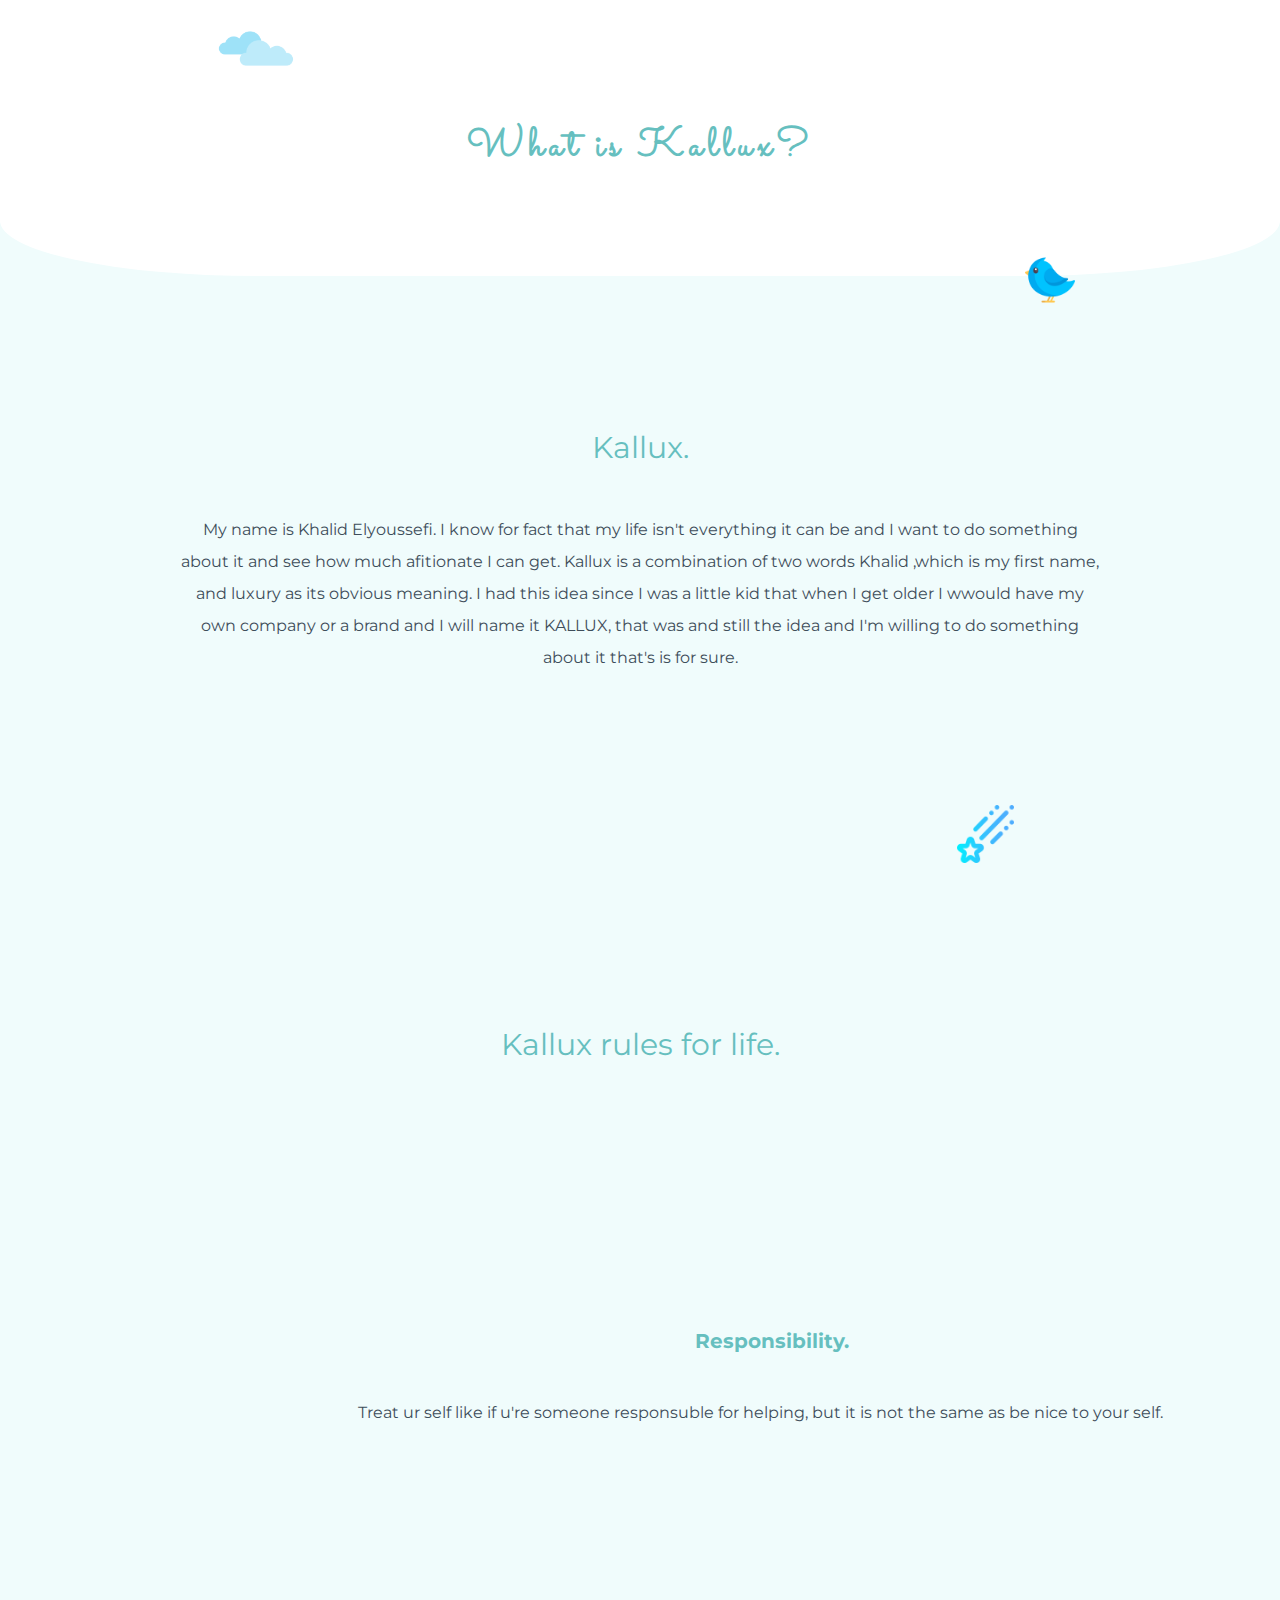
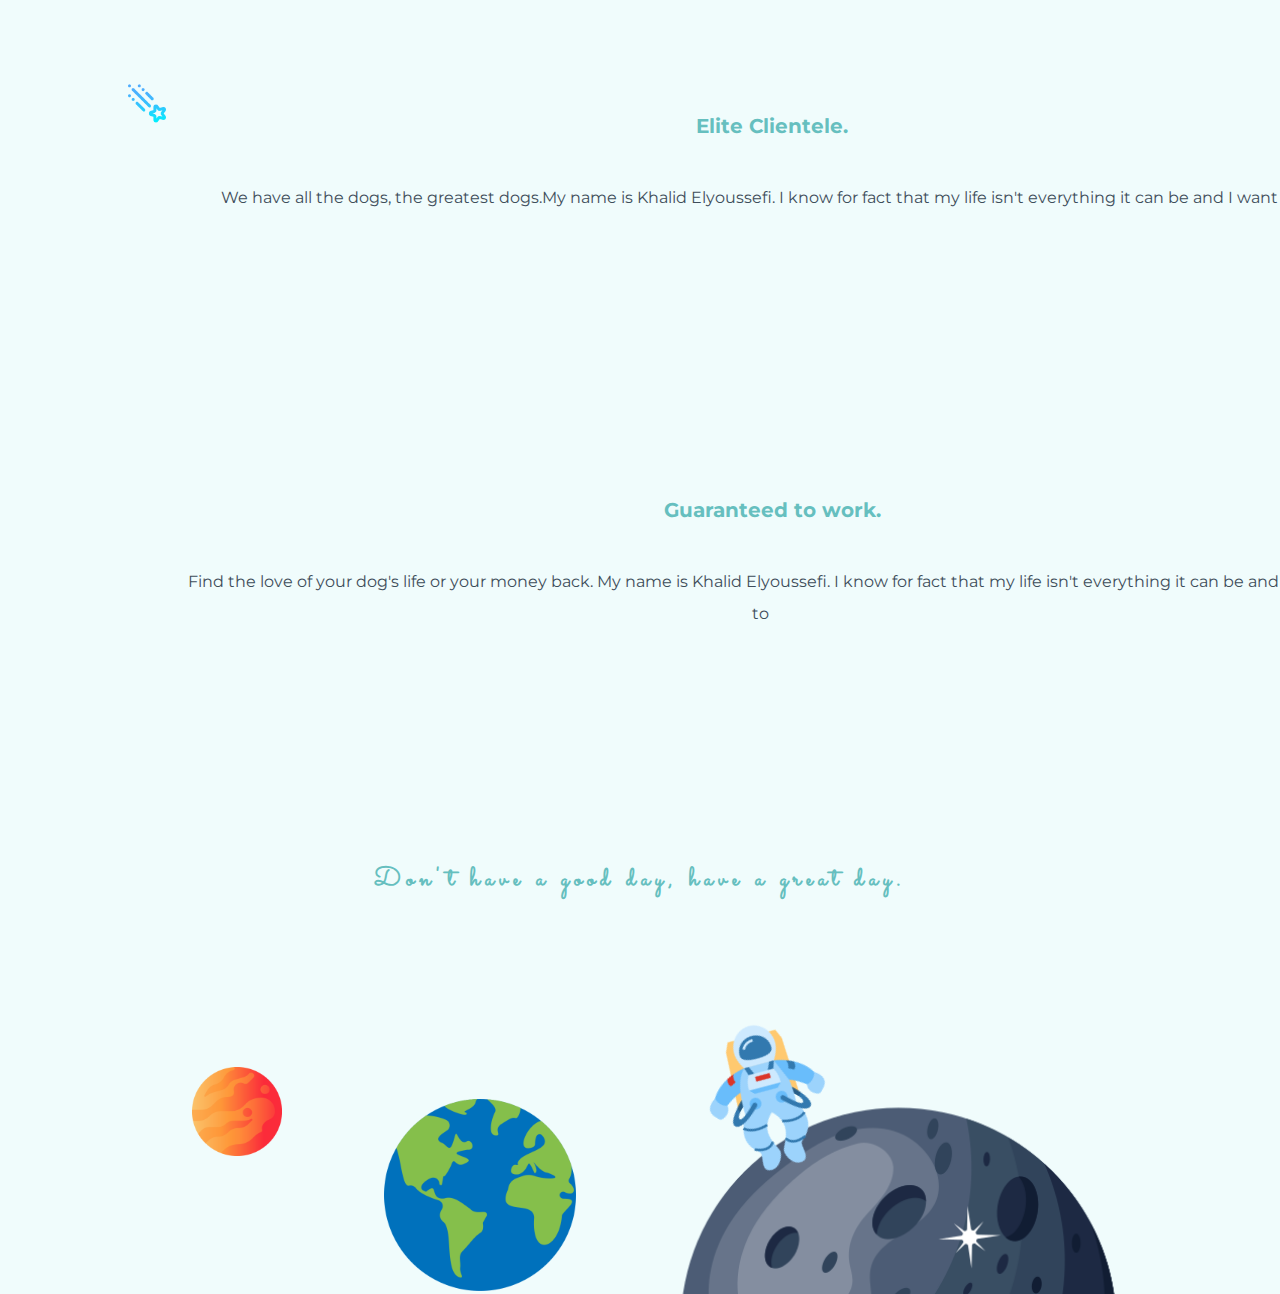
<file: kallux.html>
<!DOCTYPE html>
<html>
<head>
    <meta charset="UTF-8">
    <title>Kallux</title>

    <link rel="preconnect" href="https://fonts.googleapis.com">
    <link rel="preconnect" href="https://fonts.gstatic.com" crossorigin>
    <link href="https://fonts.googleapis.com/css2?family=Merriweather&family=Montserrat&family=Sacramento&display=swap" rel="stylesheet">

    <!-- Bootstrap  css-->
<link href="https://cdn.jsdelivr.net/npm/bootstrap@5.3.0-alpha1/dist/css/bootstrap.min.css" rel="stylesheet" integrity="sha384-GLhlTQ8iRABdZLl6O3oVMWSktQOp6b7In1Zl3/Jr59b6EGGoI1aFkw7cmDA6j6gD" crossorigin="anonymous">


   <style>

    body{
    width:100%;
    color:#3e4d5a;
    margin: 0 ;
    text-align: center;
    font-family: 'Montserrat';
    background-color: #f0fcfc;
}
#top-div{
      width:100%;
      padding:10px 0;
      background-color: #fff;
      border-bottom-right-radius: 20%;
      border-bottom-left-radius: 20%;
    }
    h1{
      padding-bottom: 5%;
    letter-spacing: 5px;
    font-size:40px;
    text-align: center;
    font-family: "Sacramento", cursive;
    color: #66BFBF;
}
h2{
    width:100%;
    font-family: 'Montserrat', sans-serif;
    font-size:30px;
    color: #66BFBF;
    font-weight: normal;
}
.font-header{
    color: #66BFBF;
    font-size: 20px;
    text-align:center;
    padding-left:2% ;
    padding-top:20%;
}

.kallux-div{
    padding:10% 5% 3% ;
}

    p{
       margin-top:20px;
       line-height: 2;
      padding:2% 10% 0;
    }


    /* row section */
    .row{
        width:100%;
        padding:0 10%;
    }
    .row-p{

        text-align:center;
        padding: 2% ;
    }

/* images */
    #image-1{
        position:relative;
        width:6%;
        right:30%;
        bottom:30%;
    }

     #image-21{
        position:relative;
        width:5%;
        left:30%;
        margin: 10% 0 5%;
    }
    #image-22{
        position:absolute;
        width:3%;
        left:10%;
        top:180%;
        margin: 5% 0 0;
        transform:rotate(-90deg);
    }

    #image-3{
        position:absolute;
        width:50px;
        right:16%;
        top:28.3%;
    }

    /* midel section */

    #midel-section{
padding:3%;

    }

    /* Botoom section */


    #bottom{
        padding-top:10%;
        width:100%;
        position: relative;
    }
    #Astro{
        position:absolute;
        z-index: 1;
        width:10%;
        right:35%;
        top: 100%;
        transform: rotate(-60deg);
    }
    #Earth{
        position:absolute;
        width:15%;
        left:30%;
        top:120%;
    }
    #Venus{
        position:absolute;
        width:7%;
        left:15%;
        top:110%;
    }
    #Moon{
        width:40%;
        position:absolute;
        top:110%;

    }


@media (max-width:992px){

}

   </style>

</head>
<body>
<div id="top-div">
    <img id="image-1" src="images/cloudy.png" alt="cloud">
<h1>What is Kallux?</h1>
<img id="image-3" src="images/bird(1).png" alt="blue-bird">
</div>
    <div class="kallux-div">
        <h2> Kallux. </h2>

        <p>My name is Khalid Elyoussefi. I know for fact that my life isn't everything it can be and I want to do something about it and see how much afitionate I can get. Kallux is a combination of two words Khalid ,which is my first name, and luxury as its obvious meaning. I had this idea since I was a little kid that when I get older I wwould have my own company or a brand and I will name it KALLUX, that was and still the idea and I'm willing to do something about it that's is for sure.   </p>
    <img id="image-21" src="images/shooting-star.png" alt="shooting-star">
    </div>

<div id="midel-section">
    <h2>Kallux rules for life.</h2>

<img id="image-22" src="images/shooting-star.png" alt="shooting-star">

    <div class="row">
         <div class="features col-lg-6 col-md-12">
          <h3 class="font-header">Responsibility.</h3>
          <p class="row-p">Treat ur self like if u're someone responsuble for helping, but it is not the same as be nice to your self.</p>
          </div>

          <div class="features col-lg-6 col-md-12">
          <h3 class="font-header">Elite Clientele.</h3>
          <p class="row-p">We have all the dogs, the greatest dogs.My name is Khalid Elyoussefi. I know for fact that my life isn't everything it can be and I want to</p>
          </div>

          <div class="features col-lg-6 col-md-12">
          <h3 class="font-header">Guaranteed to work.</h3>
          <p class="row-p">Find the love of your dog's life or your money back. My name is Khalid Elyoussefi. I know for fact that my life isn't everything it can be and I want to</p>
          </div>


    </div>
</div>

<!-- <section id="bottom"> -->

      <section id="bottom">
        <h1 style="font-size:26px;padding-bottom:10% ;line-height:2">Don't have a good day, have a great day.</h1>
        <img id="Moon" src="images/full-moon.png" alt="the-moon">
        <img id="Earth" src="images/planet-earth.png" alt="Earth">
        <img id="Venus" src="images/venus.png" alt="Uranus">
        <img id="Astro" src="images/astronaut(1).png" alt="Astronaut">
      </section>

<!-- Bootstrap js -->
    <script src="https://cdn.jsdelivr.net/npm/bootstrap@5.3.0-alpha1/dist/js/bootstrap.bundle.min.js" integrity="sha384-w76AqPfDkMBDXo30jS1Sgez6pr3x5MlQ1ZAGC+nuZB+EYdgRZgiwxhTBTkF7CXvN" crossorigin="anonymous"></script>
</body>
</html>
</file>
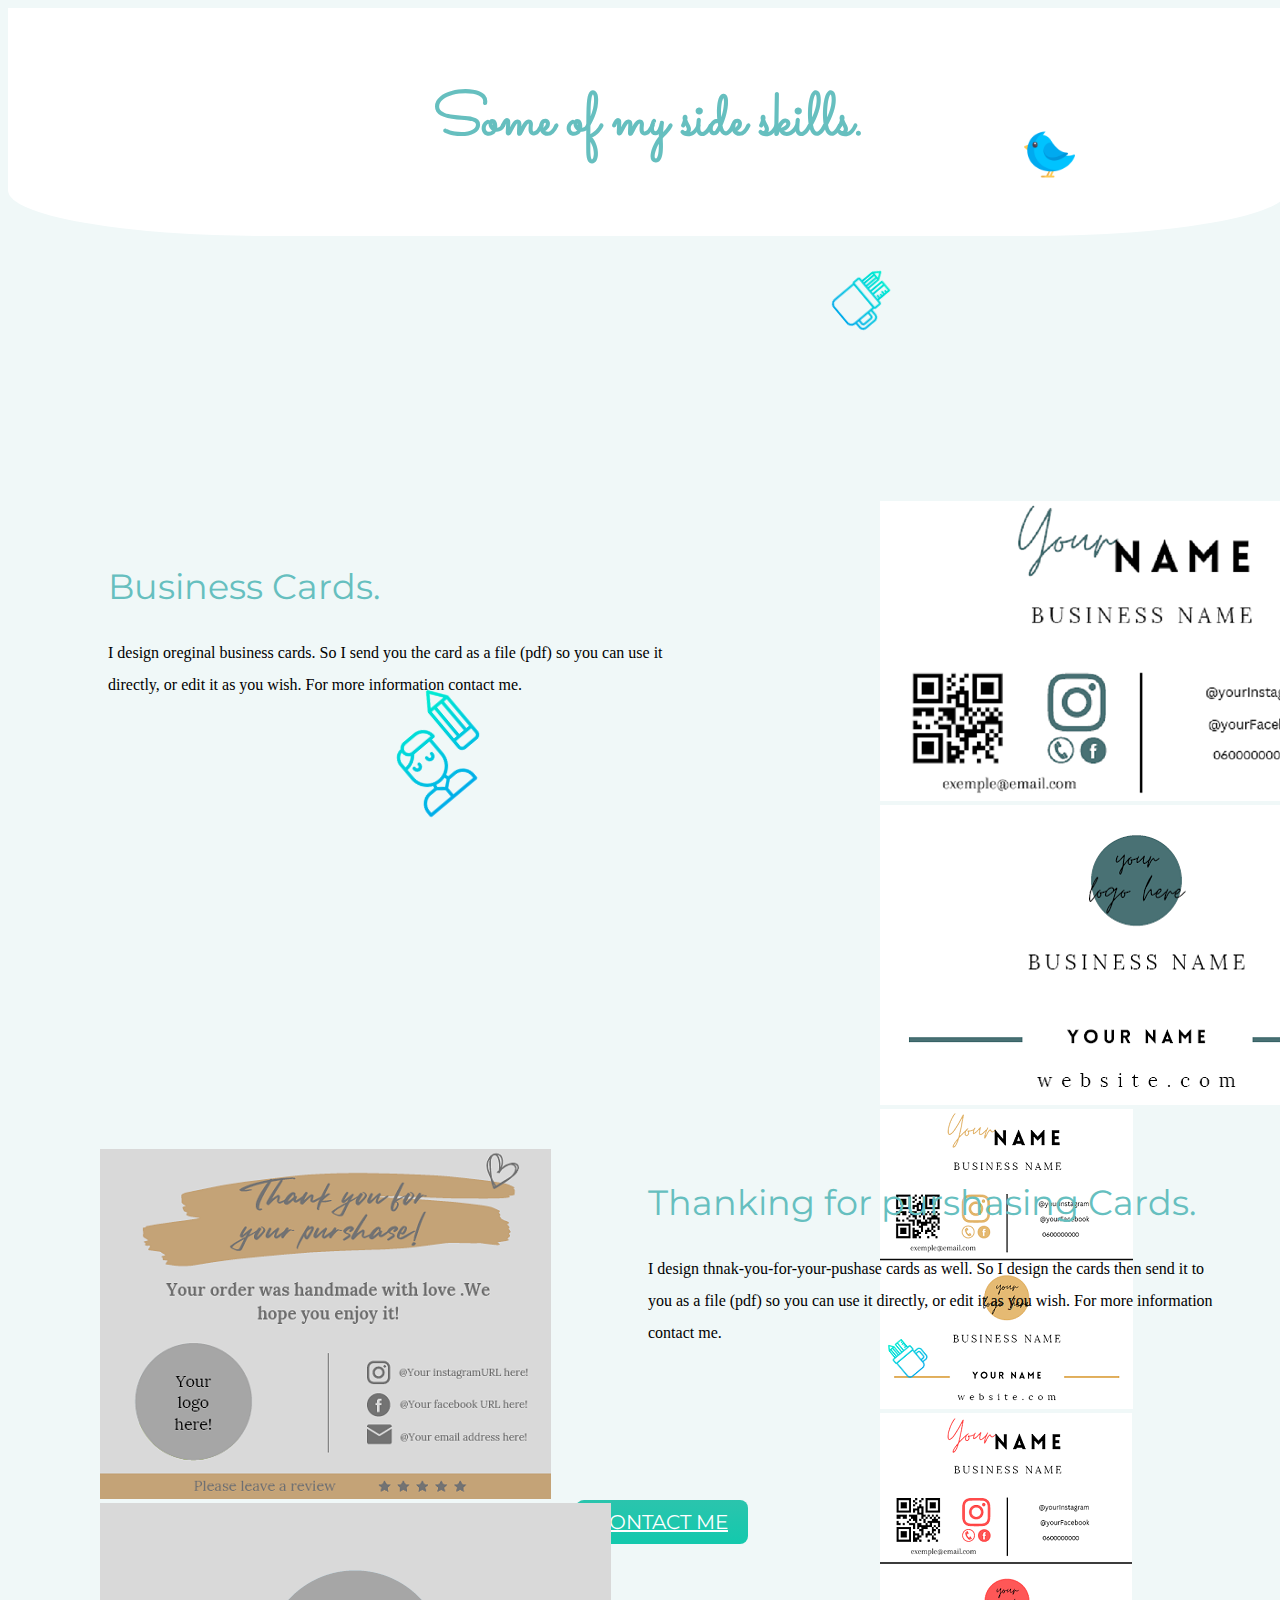
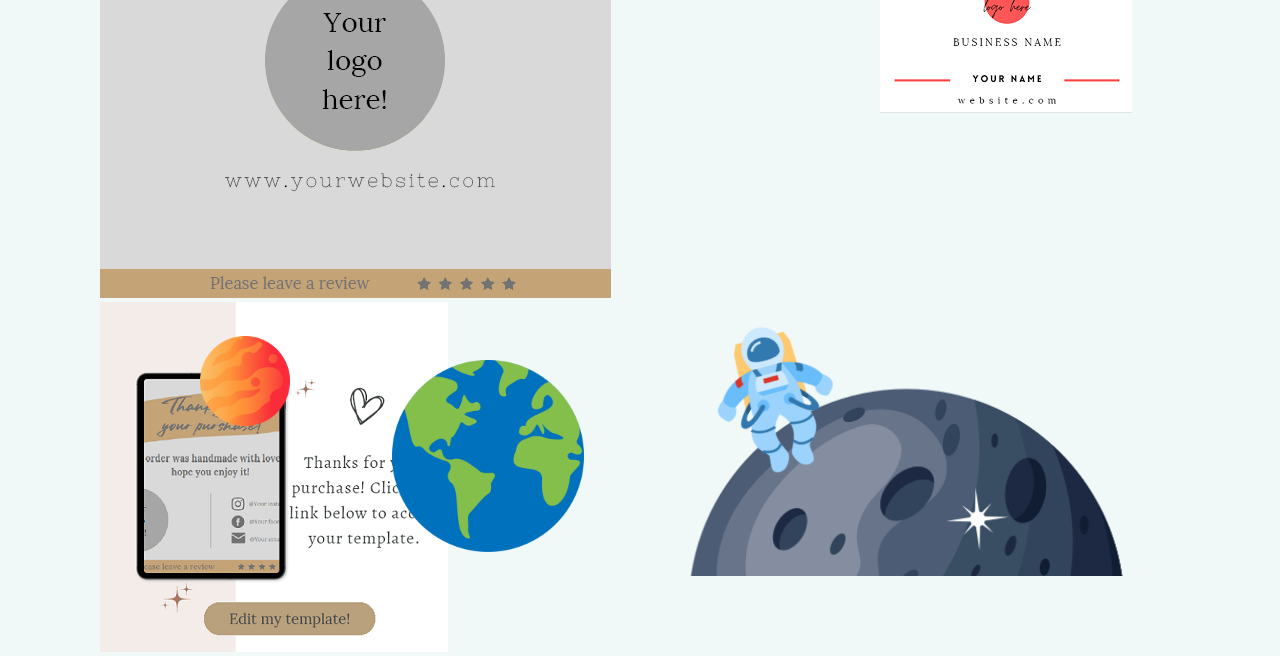
<file: works.html>
<!DOCTYPE html>
<html>
<head>
  <meta charset="UTF-8">
  <title>Kallux Works</title>

  <link rel="preconnect" href="https://fonts.googleapis.com">
    <link rel="preconnect" href="https://fonts.gstatic.com" crossorigin>
    <link href="https://fonts.googleapis.com/css2?family=Merriweather&family=Montserrat&family=Sacramento&display=swap" rel="stylesheet">


  <!-- Bootstrap js -->
   <link href="https://cdn.jsdelivr.net/npm/bootstrap@5.3.0-alpha1/dist/css/bootstrap.min.css" rel="stylesheet" integrity="sha384-GLhlTQ8iRABdZLl6O3oVMWSktQOp6b7In1Zl3/Jr59b6EGGoI1aFkw7cmDA6j6gD" crossorigin="anonymous">



  <style>
    body{
      background-color: #f0f8f8;
      width:100%;
    }

    #top-div{
      width:100%;
      padding:20px 0;
      background-color: #fff;
      border-bottom-right-radius: 20%;
      border-bottom-left-radius: 20%;
    }
    #image-3{
        position:absolute;
        width:4%;
        right:16%;
        top:14.3%;
    }
    h1{
      padding:10px 0;
    width:100%;
    font-size: 60px;
    text-align: center;
    font-family: "Sacramento", cursive;
    color: #66BFBF;
}
h2{
    width:100%;
    font-family: 'Montserrat', sans-serif;
    font-size:35px;
    color: #66BFBF;
    font-weight: normal;
}
p{
  margin:0;
  line-height: 2;
  text-align: left;
  width:90%;
}

/* images */

#designer0{
  width:60px;
  position:absolute;
  right:30%;
  top:30%;
  transform: rotate(50deg);
}
#designer1{
  width:100px;
  position:absolute;
  left:30%;
  top:700px;
  transform: rotate(-40deg);
}
#designer2{
  width:40px;
  position:absolute;
  right:20%;
  top:1300px;
  transform: rotate(-40deg);
  padding-bottom:300px;
}


#work-discreption1{
  width:50%;
  position:relative;
  top:300px;
  left:100px;
}
#work-discreption2{
  width:50%;
  position:relative;
  top:750px;
  right:10px;
  left:50%;
}

    #carouselExampleInterval1{
      position:absolute;
      right:100px;
      width:300px;
      margin:100px 0px;

    }

    #carouselExampleInterval2{
      position:absolute;
      left:100px;
      width:300px;
      margin:550px 0px 20px;

    }

    /* Contact Me Button */


.btn {
    background: #2BC4AD;
     background-image: -webkit-linear-gradient(top, #2BC4AD,#13c9ad );
    background-image: -moz-linear-gradient(top, #2BC4AD, #13c9ad);
    background-image: -ms-linear-gradient(top, #2BC4AD, #13c9ad);
    background-image: -o-linear-gradient(top, #2BC4AD, #13c9ad);
    background-image: linear-gradient(to bottom, #2BC4AD, #13c9ad);
    -webkit-border-radius: 8;
    -moz-border-radius: 8;
    border-radius: 8px;
    font-family: 'Montserrat', sans-serif;
    color: #fff;
    font-size: 20px;
    padding: 10px 20px 10px 20px;
   position:absolute;
   left:45%;
  top:1500px;
  cursor: pointer;
  }
  .btn:hover {
    background: #12a1a1;
    background-image: -webkit-linear-gradient(top, #12a1a1, #13c9ad);
    background-image: -moz-linear-gradient(top, #12a1a1, #13c9ad);
    background-image: -ms-linear-gradient(top, #12a1a1, #13c9ad);
    background-image: -o-linear-gradient(top, #12a1a1, #13c9ad);
    background-image: linear-gradient(to bottom, #12a1a1, #13c9ad);
    text-decoration: none;
    color: #fff;
  }

    /* Botoom section */


    #bottom{
        padding-top:95%;
        width:100%;
        position: relative;
    }
    #Astro{
        position:absolute;
        z-index: 1;
        width:10%;
        right:35%;
        top: 110%;
        transform: rotate(-60deg);
    }
    #Earth{
        position:absolute;
        width:15%;
        left:30%;
        top:112%;
    }
    #Venus{
        position:absolute;
        width:7%;
        left:15%;
        top:110%;
    }
    #Moon{
        width:40%;
        position:absolute;
        top:111%;
        right:10%;

    }


    @media (max-width:992px){

      h2{
    font-size:25px;
}
p{
  font-size: 15px;
}
#image-3{
        top:16.5%;
    }

      #carouselExampleInterval1{
      right:50px;
      width:200px;
      margin:150px 0px;
    }

    #carouselExampleInterval2{
      left:50px;
      width:200px;
      margin:600px 0px 20px;
    }
    #bottom{
        padding-top:150%;
        width:100%;
        position: relative;
    }

    }

    @media (max-width:750px){

      h1{
        font-size: 50px;
      }
      h2{
    font-size:20px;
}
p{
  font-size: 13px;
}
#image-3{
        top:16%;
    }

      #carouselExampleInterval1{
      right:50px;
      width:150px;
      margin:190px 0px;
    }

    #carouselExampleInterval2{
      left:50px;
      width:150px;
      margin:500px 0px 20px;
    }
    #work-discreption2{
  top:610px;
}

#designer0{
      width:40px;
}
    #designer1{
      width:60px;
  top:650px;
}
#designer2{
  width:20px;
  top:1050px;
}

.btn{
  left:40%;
  top:1250px;
}

#bottom{
        padding-top:140%;
        width:100%;
        position: relative;
    }

    }

    @media (max-width:500px){

h1{
  font-size: 40px;
}
h2{
font-size:15px;
}
p{
font-size: 10px;
}
#image-3{
        top:16%;
    }


#carouselExampleInterval1{
right:50px;
width:100px;
margin:120px 0px;
}

#carouselExampleInterval2{
left:50px;
width:100px;
margin:320px 0px 20px;
}

#work-discreption1{
  left:50px;
top:200px;
}
#work-discreption2{
top:400px;
}

#designer0{
width:20px;
}
#designer1{
width:30px;
top:500px;
}
#designer2{
width:13px;
top:750px;
}

.btn{
  left:40%;
  font-size: 15px;
  padding: 6px 12px 6px 12px;
  top:900px;
}




@media (max-width:360px){

h1{
  font-size: 30px;
}
h2{
  text-align: center;
font-size:10px;
}
p{
  text-align: center;
font-size: 7px;
}
#image-3{
        position:absolute;
        width:5%;
        right:30%;
        top:14%;
    }


#carouselExampleInterval1{
right:32.5%;
width:100px;
margin:50px 0px;
}

#carouselExampleInterval2{
left:38%;
width:100px;
margin:330px 0px 20px;
}

#work-discreption1{
  left:30%;
top:280px;
}
#work-discreption2{
  left:30%;
top:530px;
}

#designer0{
  top:20%;
  right:20%;
width:15px;
}
#designer1{
  left:50%;
width:25px;
top:480px;
transform: rotate(0deg);
}
#designer2{
  left:50%;
width:10px;
top:800px;
padding-bottom:250px;
}

.btn{
  left:40%;
  font-size: 13px;
  padding: 5px 10px 5px 10px;
  top:900px;
}
#bottom{
        padding-top:205%;
        width:100%;
        position: relative;
    }
}

    }

  </style>


</head>
<body>

  <div id="top-div">
<h1>Some of my side skills.</h1>
<img id="image-3" src="images/bird(1).png" alt="blue-bird">
  </div>
<div id="work-discreption1">
  <h2>Business Cards.</h2>
  <p> I design oreginal business cards. So I send you the card as a file (pdf) so you can use it directly, or edit it as you wish. For more information contact me. </p>
</div>

  <div id="carouselExampleInterval1" class="carousel slide" data-bs-ride="carousel">
    <div class="carousel-inner">
      <div class="carousel-item active" data-bs-interval="5000">
        <img src="images/Screenshot 2023-04-10 193128 111 (2).png" class="d-block w-100" alt="business-card-desing" >
      </div>
      <div class="carousel-item" data-bs-interval="4000">
        <img src="images/Screenshot 2023-04-10 172304 12.png" class="d-block w-100" alt="business-card-desing" >
      </div>
      <div class="carousel-item " data-bs-interval="3000">
        <img src="images/Screenshot 2023-04-10 193449 113.png" class="d-block w-100" alt="business-card-desing">
      </div>
      <div class="carousel-item" data-bs-interval="3000">
        <img src="images/Screenshot 2023-04-10 193716 114.png" class="d-block w-100" alt="business-card-desing">
      </div>


  </div>
</div>

<img id="designer0" src="images/stationery.png" alt="designer">
<img id="designer1" src="images/graphic-designer.png" alt="designer">


  <img id="designer2" src="images/stationery.png">
  <a class="btn " href="mailto:elyoussefikhalid641@email.com"><i class="fa-solid fa-envelope"></i>CONTACT ME</a>


<div id="work-discreption2">
  <h2>Thanking for purshasing Cards.</h2>
  <p>  I design thnak-you-for-your-pushase cards as well. So I design the cards then send it to you as a file (pdf) so you can use it directly, or edit it as you wish. For more information contact me.</p>
</div>

  <div id="carouselExampleInterval2" class="carousel slide" data-bs-ride="carousel">
    <div class="carousel-inner">
      <div class="carousel-item active" data-bs-interval="5000">
        <img src="images/Screenshot 2023-04-10 194101 211 (2).png" class="d-block w-100" alt="thanks-card-design">
      </div>
      <div class="carousel-item" data-bs-interval="3000">
        <img src="images/Screenshot 2023-04-10 165842  5.png" class="d-block w-100" alt="thanks-card-desing">
      </div>
      <div class="carousel-item" data-bs-interval="3000">
        <img src="images/Screenshot 2023-04-10 194336 213.png" class="d-block w-100" alt="thanks-card-desing">
      </div>

  </div>
  </div>

<!-- <section id="bottom"> -->

  <section id="bottom">
    <img id="Moon" src="images/full-moon.png" alt="the-moon">
    <img id="Venus" src="images/venus.png" alt="Venus">
    <img id="Earth" src="images/planet-earth.png" alt="Earth">
    <img id="Astro" src="images/astronaut(1).png" alt="Astronaut">
  </section>

  <script src="https://cdn.jsdelivr.net/npm/bootstrap@5.3.0-alpha1/dist/js/bootstrap.bundle.min.js" integrity="sha384-w76AqPfDkMBDXo30jS1Sgez6pr3x5MlQ1ZAGC+nuZB+EYdgRZgiwxhTBTkF7CXvN" crossorigin="anonymous"></script>

</body>
</html>
</file>
